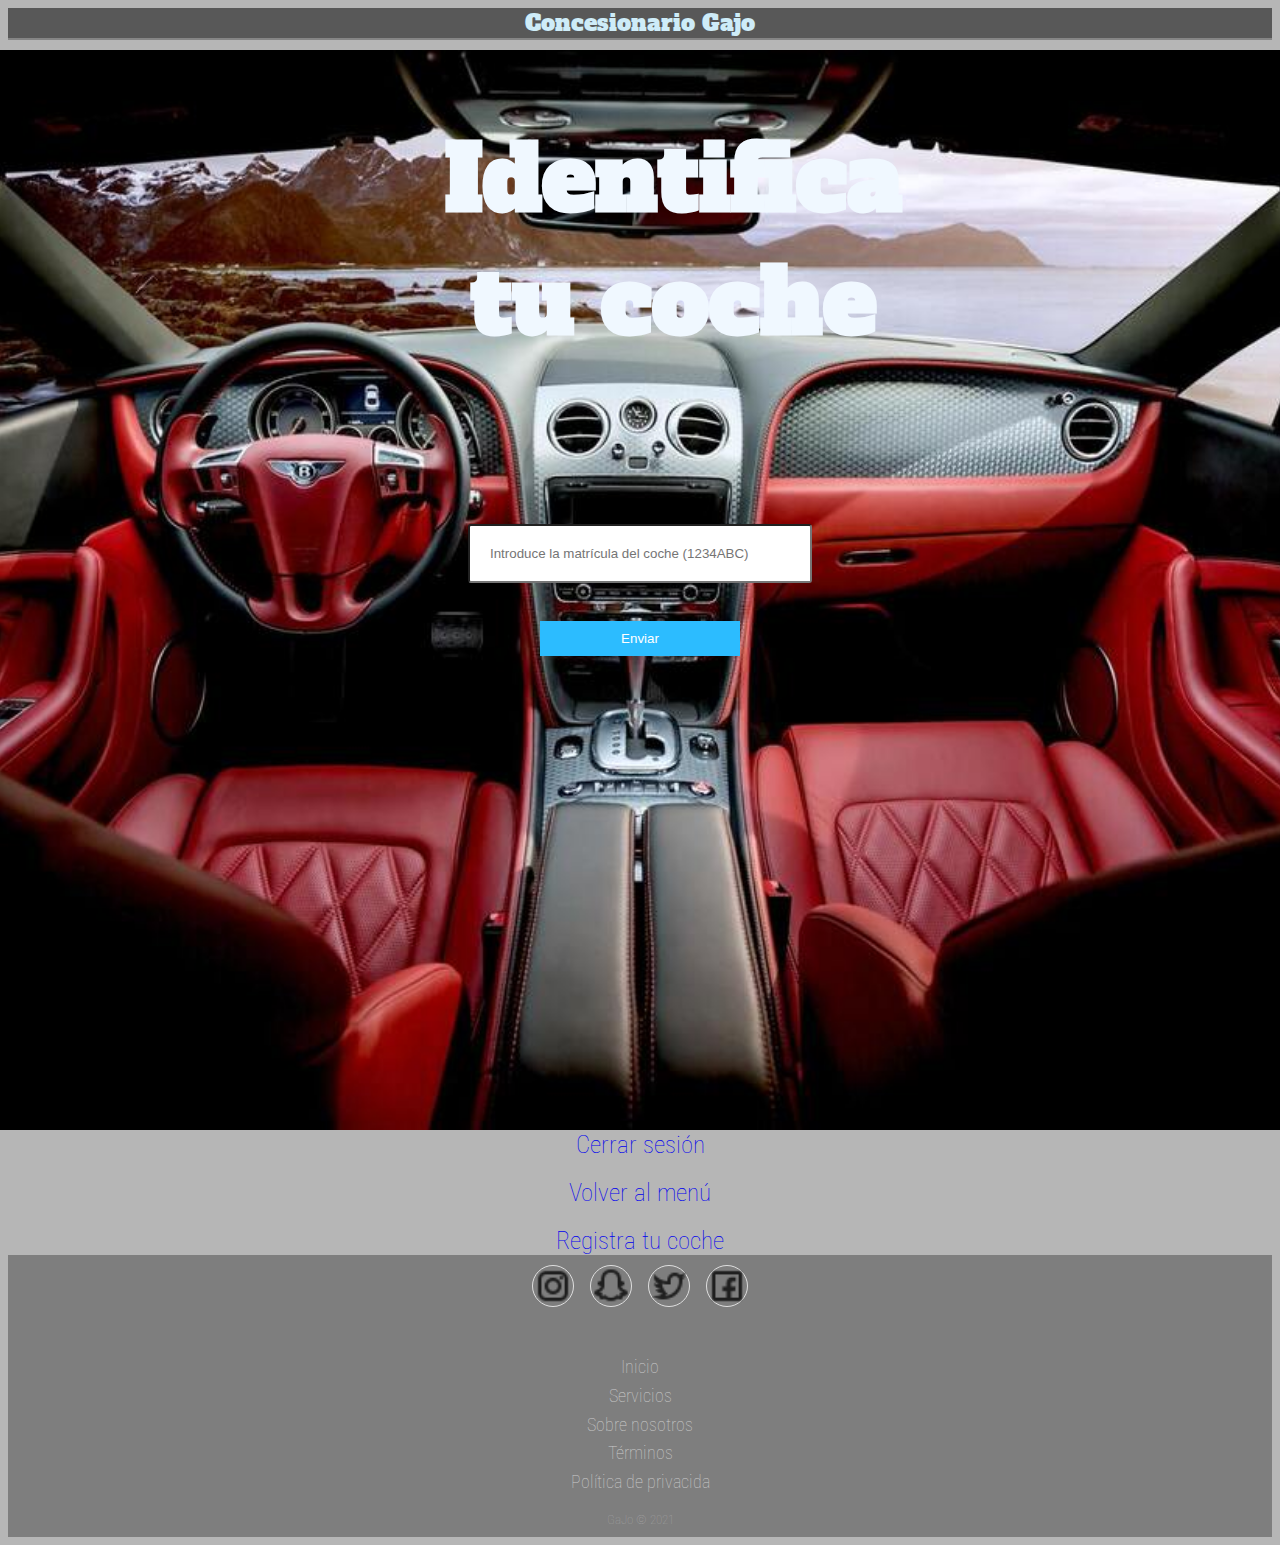
<file: elegirCocheParaEditar.html>
<!DOCTYPE html>

<html lang="en">
<script type="text/javascript" src="contador.js"></script>

<head>
    <meta  charset="utf-8">
    <title>Identificaci&oacute;n coche</title>
    <link href="https://fonts.googleapis.com/css2?family=Signika+Negative:wght@300;600&display=swap" rel="stylesheet">
    <link rel="stylesheet" href="css/styles.css">
    <script type="text/javascript" src="registroCoche.js"></script>
</head>
   
<body onload='ini()' onkeypress='parar()' onclick='parar()'>
    
     <header>
        <a href="index.php">Concesionario Gajo</a>
    </header> 
   
    <section>
        <div>
            
        </div class="ImagenLogin">
               
                <image src="Imagenes/loginCoche.jpg" width="1920" height="1080" ></image>
                
                <div class="formularioLogin">
                    <div class="Identificate"><h1 >Identifica tu coche</h1></div>
                    
                    <form name="identificacion" action="comprobarCoche.php" method="POST">
                        <input type="text" name="matricula" placeholder="Introduce la matr&iacute;cula del coche (1234ABC)" id="matmodificar">
                        <input type="button" value="Enviar" onclick="validarIdentificacion()" href="#">
                    </form>
                     
            </div>
         </div> 
        <div>
    </section>
    <span><a class='identificate' href='cerrarSesion.php'>Cerrar sesión</a></span> <br><br>
   
    <a class="identificate" href="index.php">Volver al menú</a> <br> <br>

    <span><a class="identificate" href="registraTuCoche.html">Registra tu coche</a> </span>

    <div class="footer-basic">
        <footer>
         <div class="social">
                <a href="https://www.instagram.com/"><i class="icon ion-social-instagram" ><img src="Imagenes/instagram.png" alt="" width="40" class="mb-3"></i>
            </a><a href="https://accounts.snapchat.com/accounts/login?continue=https%3A%2F%2Faccounts.snapchat.com%2Faccounts%2Fwelcome"><i class="icon ion-social-snapchat"><img src="Imagenes/snaptchat.png" alt="" width="40" class="mb-3"></i>
            </a><a href="https://twitter.com/?lang=es"><i class="icon ion-social-twitter"><img src="Imagenes/twitter.png" alt="" width="40" class="mb-3"></i>
            </a><a href="https://es-es.facebook.com/"><i class="icon ion-social-facebook"><img src="Imagenes/facebook.png" alt="" width="40" class="mb-3"></i></a>
        </div>
        <ul class="list-inline">
            <li class="list-inline-item"><a href="index.php">Inicio</a></li>
            <li class="list-inline-item"><a href="index.php">Servicios</a></li>
            <li class="list-inline-item"><a href="index.php">Sobre nosotros</a></li>
            <li class="list-inline-item"><a href="index.php">T&eacute;rminos</a></li>
            <li class="list-inline-item"><a href="index.php">Política de privacida</a></li>
        </ul>
            <p class="copyright">GaJo © 2021</p>
        </footer>
    </div>
</body>
</html>
</file>
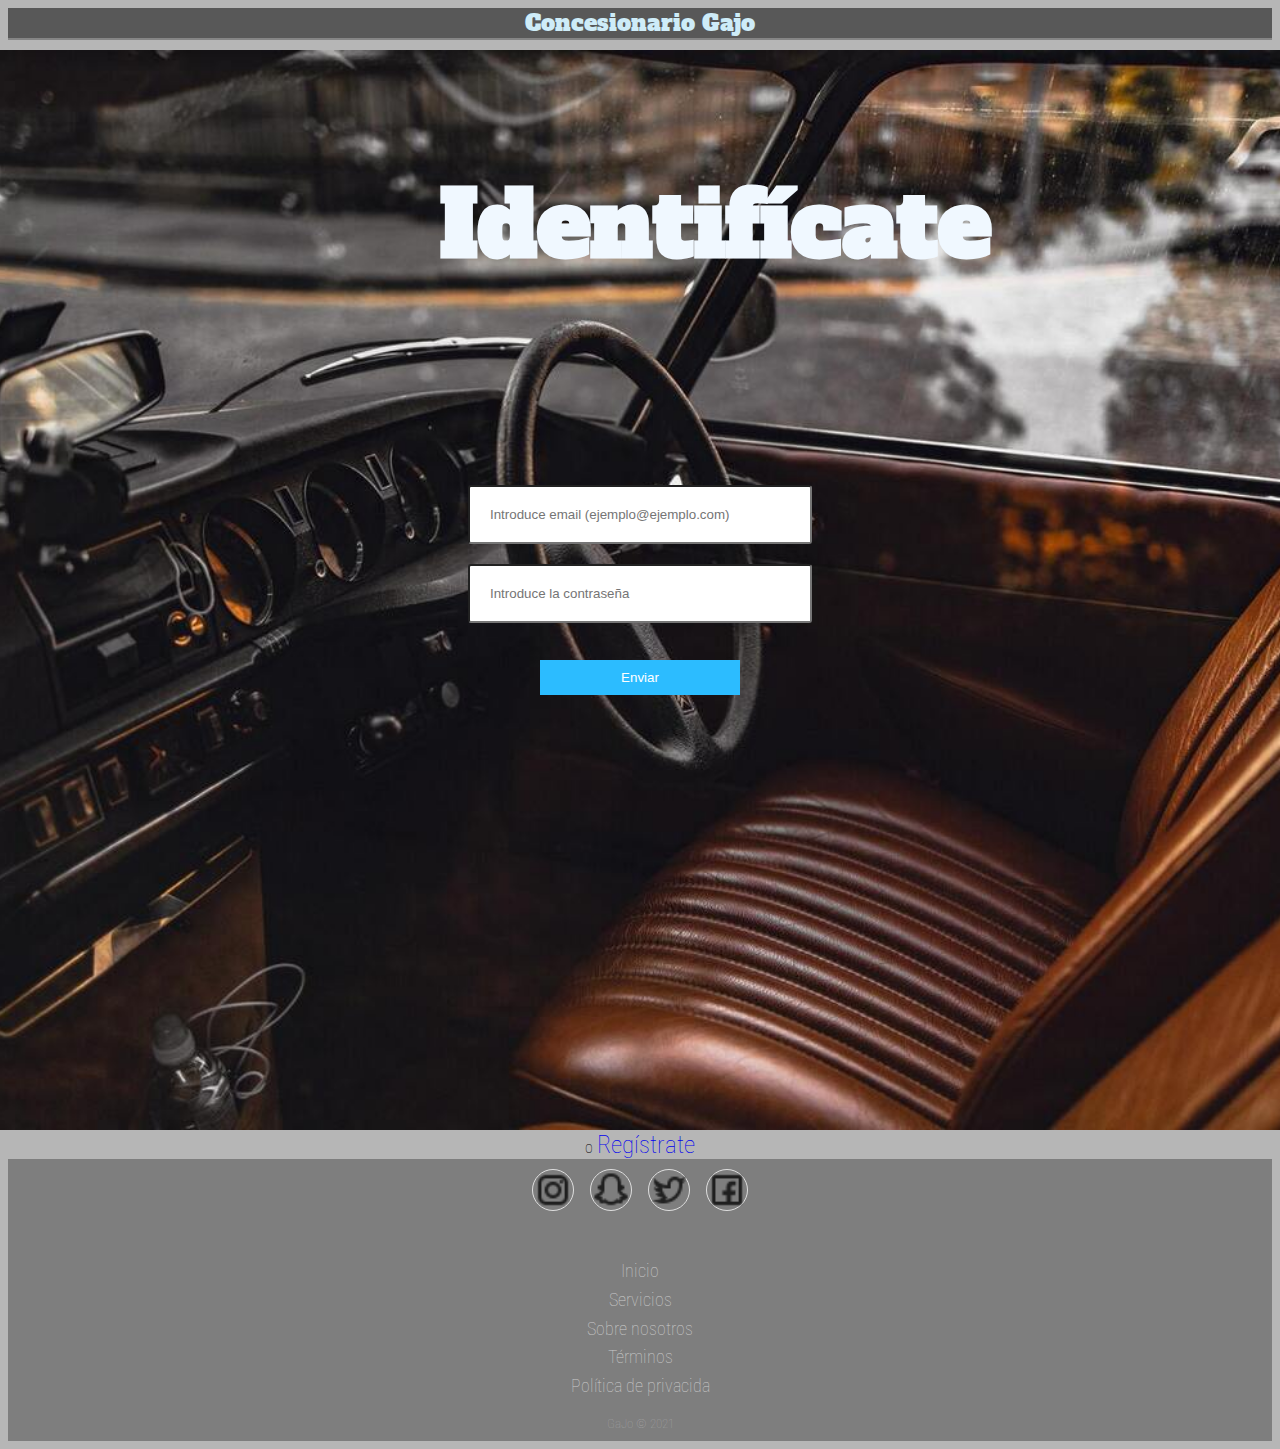
<file: login.html>
<!DOCTYPE html>

<html lang="en">

<head>
    <meta  charset="utf-8">
    <title>Identificaci&oacute;n</title>
    <link href="https://fonts.googleapis.com/css2?family=Signika+Negative:wght@300;600&display=swap" rel="stylesheet">
    <link rel="stylesheet" href="css/styles.css">
    <script type="text/javascript" src="main.js"></script>
</head>
   
 
<body>
    
     <header>
        <a href="index.php">Concesionario Gajo</a>
    </header> 
   
    <section>
        <div>
            
        </div class="ImagenLogin">
               
                <image src="Imagenes/Imagen login.jpg" width="1920" height="1080" ></image>
                
                <div class="formularioLogin">
                    <div class="Identificate"><h1 >Identif&iacute;cate</h1></div>
                    
                    <form name="identificacion" action="logearse.php" method="POST">
                        <input type="text" name="email" placeholder="Introduce email (ejemplo@ejemplo.com)" id="emailusuario">
                        <input type="password" name="password" placeholder="Introduce la contraseña">
                        <input type="button" value="Enviar" onclick="validarIdentificacion()" href="options.html">
                     </form>
                     
            </div>
         </div> 
        <div>
    </section>


    o
    <a class="identificate" href="singup.html">Reg&iacute;strate</a>
    <div class="footer-basic">
        <footer>
         <div class="social">
                <a href="https://www.instagram.com/"><i class="icon ion-social-instagram" ><img src="Imagenes/instagram.png" alt="" width="40" class="mb-3"></i>
            </a><a href="https://accounts.snapchat.com/accounts/login?continue=https%3A%2F%2Faccounts.snapchat.com%2Faccounts%2Fwelcome"><i class="icon ion-social-snapchat"><img src="Imagenes/snaptchat.png" alt="" width="40" class="mb-3"></i>
            </a><a href="https://twitter.com/?lang=es"><i class="icon ion-social-twitter"><img src="Imagenes/twitter.png" alt="" width="40" class="mb-3"></i>
            </a><a href="https://es-es.facebook.com/"><i class="icon ion-social-facebook"><img src="Imagenes/facebook.png" alt="" width="40" class="mb-3"></i></a>
        </div>
        <ul class="list-inline">
            <li class="list-inline-item"><a href="index.php">Inicio</a></li>
            <li class="list-inline-item"><a href="index.php">Servicios</a></li>
            <li class="list-inline-item"><a href="index.php">Sobre nosotros</a></li>
            <li class="list-inline-item"><a href="index.php">T&eacute;rminos</a></li>
            <li class="list-inline-item"><a href="index.php">Política de privacida</a></li>
        </ul>
            <p class="copyright">GaJo © 2021</p>
        </footer>
    </div>
 
</body>
</html>
</file>
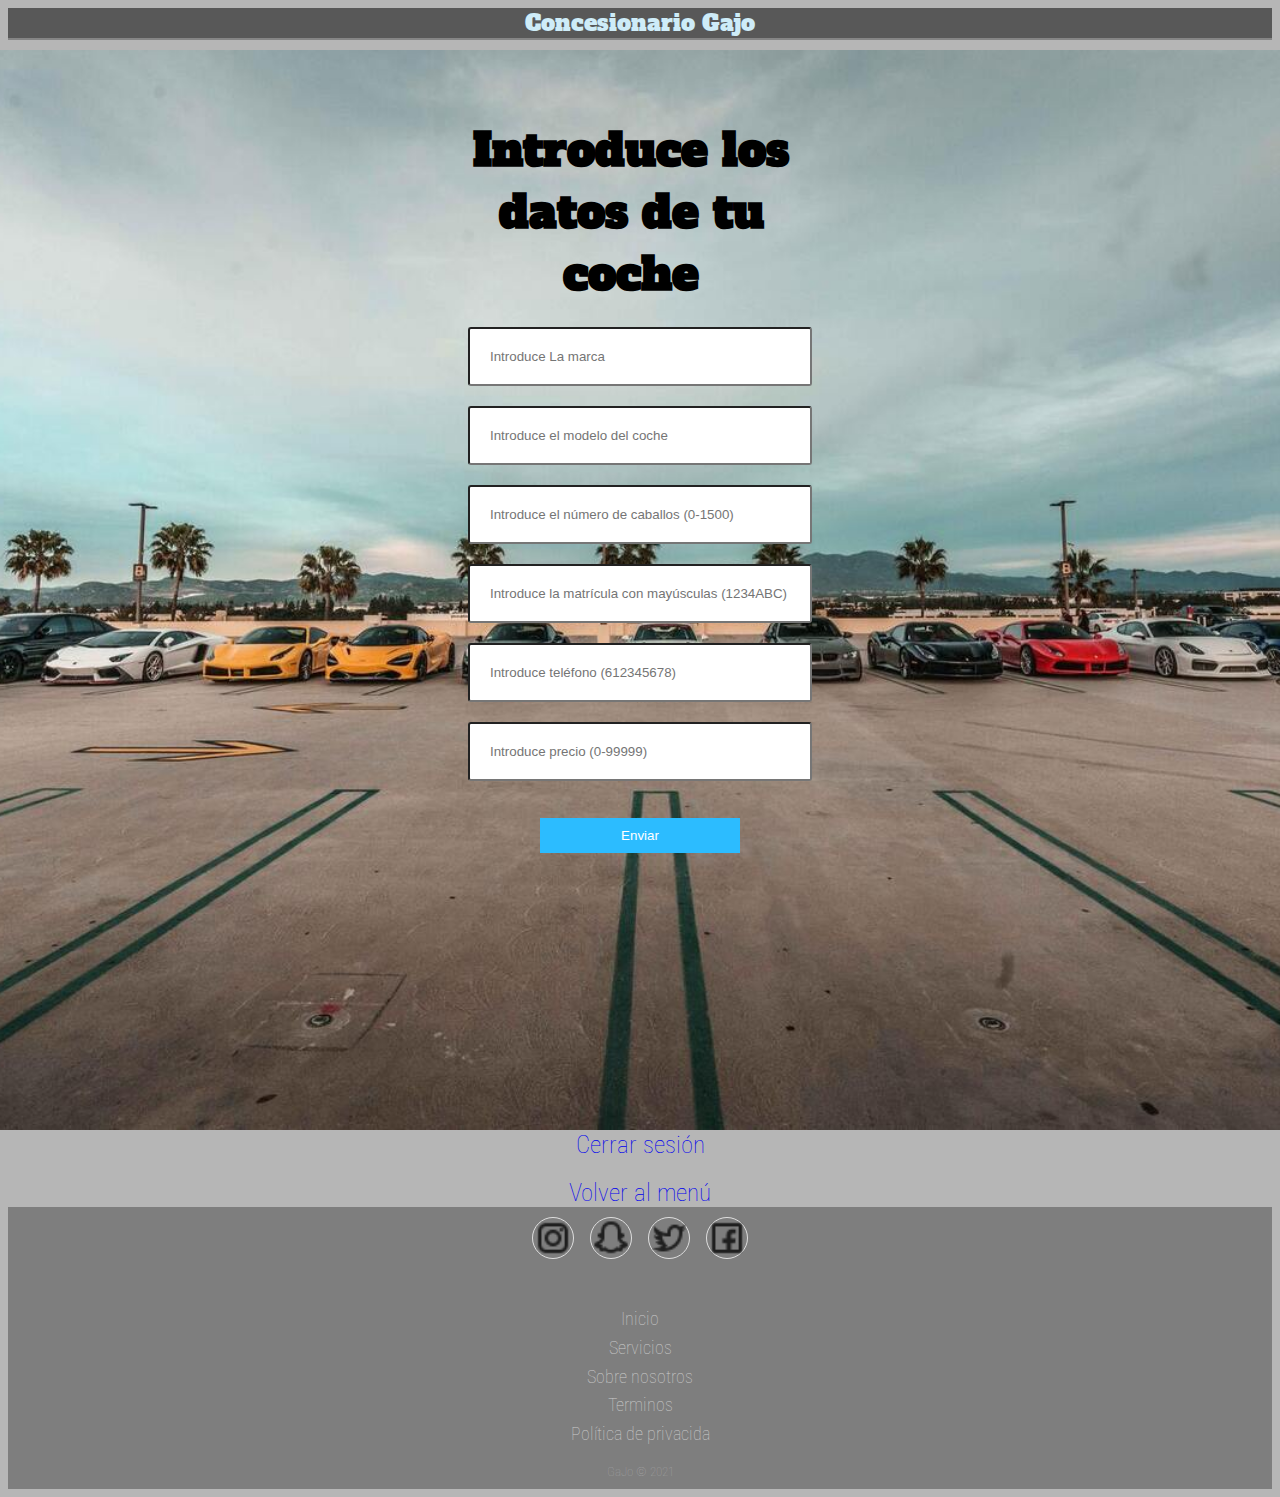
<file: registraTuCoche.html>
<!DOCTYPE html>

<html lang="en">
<script type="text/javascript" src="contador.js"></script>

<head>
    <meta  charset="utf-8">
    <title>AlquilaTuCoche</title>
    <link href="https://fonts.googleapis.com/css2?family=Signika+Negative:wght@300;600&display=swap" rel="stylesheet">
    <link rel="stylesheet" href="css/styles.css">
    <script type="text/javascript" src="registroCoche.js"></script>

</head>
<body onload='ini()' onkeypress='parar()' onclick='parar()'>
    
    <header>
        <a href="index.php">Concesionario Gajo</a>
    </header> 

    <section>
        <div>
            
            </div class="ImagenAlquilarCoche">
                <img src="Imagenes/ImagenAlquilarCoche.jpg" width="1920" height="1080" ></img>
                    
                <div class="formularioRegistro">
                    <div class="RegistraCoche"><h1>Introduce los datos de tu coche</h1></div>
                        <form name="registro" action="registroCoche.php" method="post">
                            <input type="text" name="marca" placeholder="Introduce La marca">
                            <input type="text" name="modelo" placeholder="Introduce el modelo del coche">
                            <input type="text" name="caballos" placeholder="Introduce el n&uacute;mero de caballos (0-1500)">
                            <input type="text" name="matricula" placeholder="Introduce la matr&iacute;cula con mayúsculas (1234ABC)">
                            <input type="text" name="telefono" placeholder="Introduce tel&eacute;fono (612345678)">
                            <input type="text" name="precio" placeholder="Introduce precio (0-99999)">
                            <input type="button" value="Enviar" onclick="validarRegistroCoches()">
                            
                        </form>
                       
            </div>
        <div>
    </section>
    <span><a class='identificate' href='cerrarSesion.php'>Cerrar sesión</a></span> <br><br>
    <a class="identificate" href="index.php">Volver al menú</a> 

    <div class="footer-basic">
        <footer>
         <div class="social">
                <a href="https://www.instagram.com/"><i class="icon ion-social-instagram" ><img src="Imagenes/instagram.png" alt="" width="40" class="mb-3"></i>
            </a><a href="https://accounts.snapchat.com/accounts/login?continue=https%3A%2F%2Faccounts.snapchat.com%2Faccounts%2Fwelcome"><i class="icon ion-social-snapchat"><img src="Imagenes/snaptchat.png" alt="" width="40" class="mb-3"></i>
            </a><a href="https://twitter.com/?lang=es"><i class="icon ion-social-twitter"><img src="Imagenes/twitter.png" alt="" width="40" class="mb-3"></i>
            </a><a href="https://es-es.facebook.com/"><i class="icon ion-social-facebook"><img src="Imagenes/facebook.png" alt="" width="40" class="mb-3"></i></a>
        </div>
        <ul class="list-inline">
            <li class="list-inline-item"><a href="index.php">Inicio</a></li>
            <li class="list-inline-item"><a href="index.php">Servicios</a></li>
            <li class="list-inline-item"><a href="index.php">Sobre nosotros</a></li>
            <li class="list-inline-item"><a href="index.php">Terminos</a></li>
            <li class="list-inline-item"><a href="index.php">Política de privacida</a></li>
        </ul>
            <p class="copyright">GaJo © 2021</p>
        </footer>
    </div>
</body>
</html>
</file>
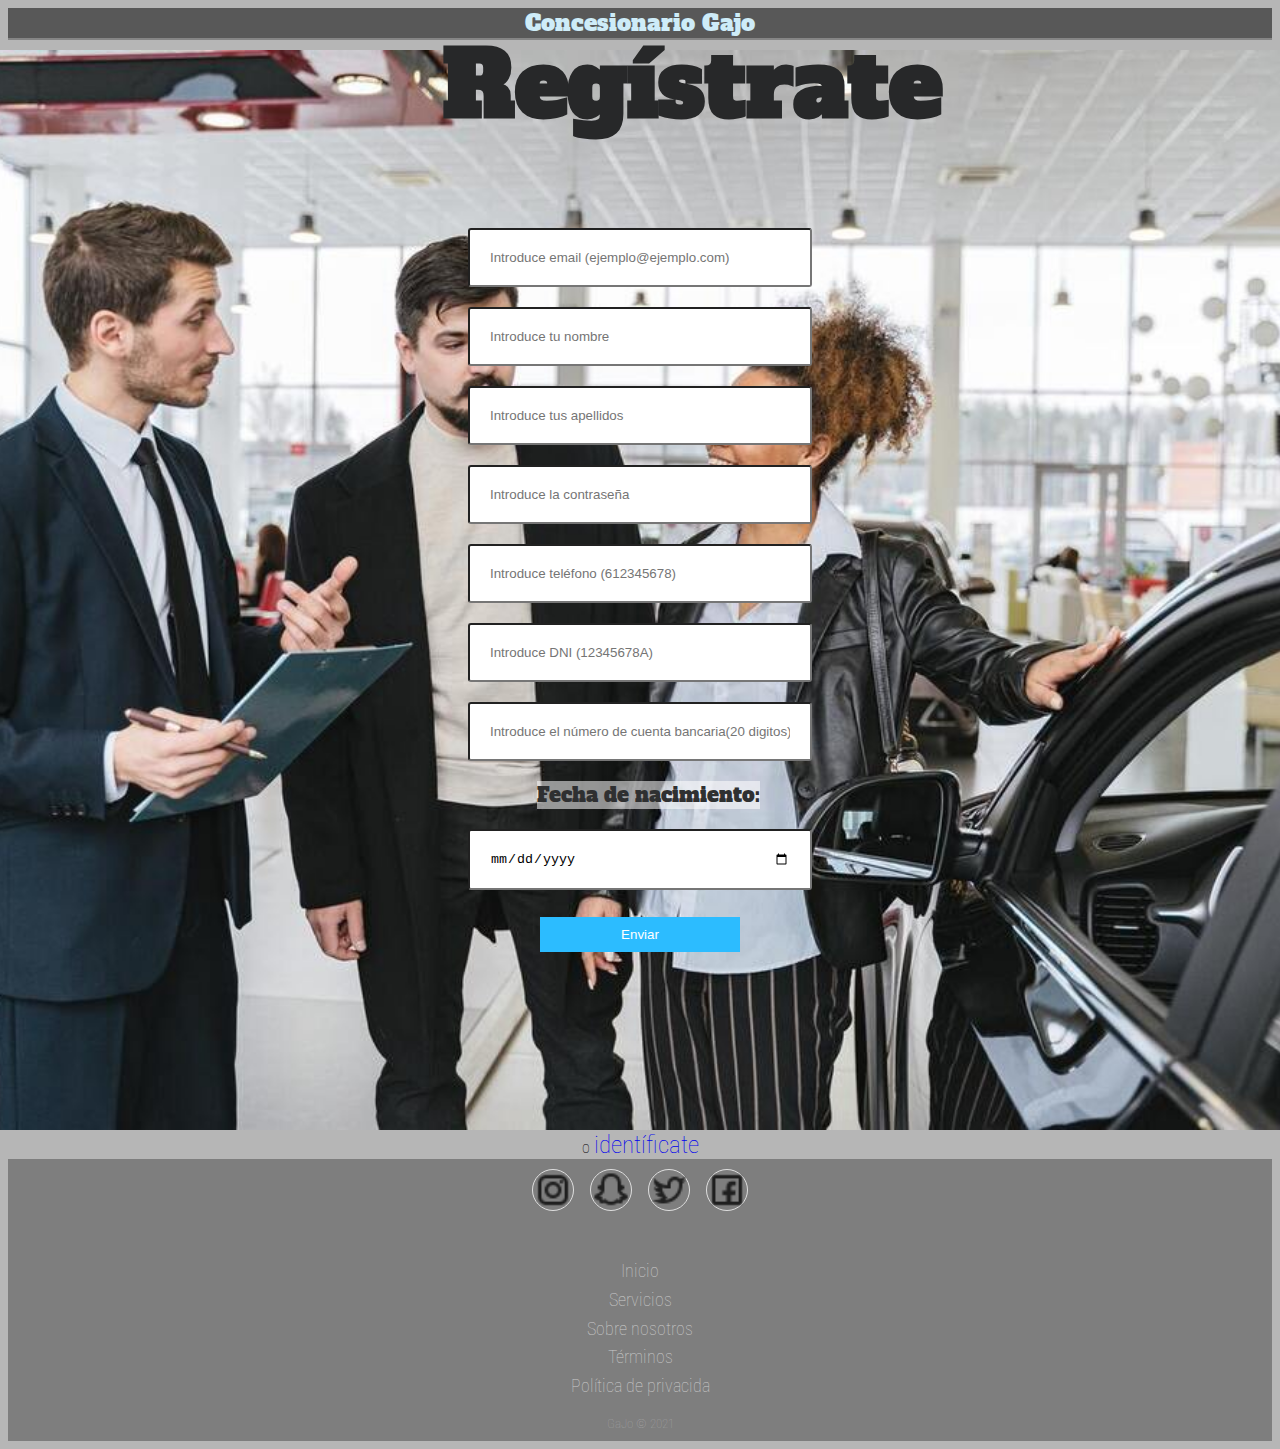
<file: singup.html>
<!DOCTYPE html>

<html lang="en">

<head>
    <meta  charset="utf-8">
    <title>Reg&iacute;strate</title>
    <link href="https://fonts.googleapis.com/css2?family=Signika+Negative:wght@300;600&display=swap" rel="stylesheet">
    <link rel="stylesheet" href="css/styles.css">
    <script type="text/javascript" src="main.js"></script>

</head>
<body>
    
    <header>
        <a href="index.php">Concesionario Gajo</a>
    </header> 

    <section>
        <div>
            
            </div class="ImagenRegistro">
                <img src="Imagenes/registro.jpg" width="1920" height="1080" ></img>
                    
                <div class="formularioRegistro">
                    <div class="Registrate"><h1>Reg&iacute;strate</h1></div>
                        <form name="registro" action="registrarse.php" method="post">
                            <input type="text" name="email" placeholder="Introduce email (ejemplo@ejemplo.com)" >
                            <input type="text" name="nombre" placeholder="Introduce tu nombre" >
                            <input type="text" name="apellidos" placeholder="Introduce tus apellidos" >
                            <input type="password" name="contraseña" placeholder="Introduce la contraseña" >
                            <input type="text" name="telefono" placeholder="Introduce tel&eacute;fono (612345678)" >
                            <input type="text" name="dni" placeholder="Introduce DNI (12345678A)" >
                            <input type="text" name="cuenta" placeholder="Introduce el número de cuenta bancaria(20 digitos)">
                            <div class="FN">Fecha de nacimiento:</div> 
                                <br></br><input type="date" name="FechaNacimiento" >
                            <input type="button" value="Enviar" onclick="validarRegistro()" href="login.html">
                        </form>

            </div>
        <div>
    </section>

    
    o <a class="identificate" href="login.html">ident&iacute;ficate</a> 

    <div class="footer-basic">
        <footer>
         <div class="social">
                <a href="https://www.instagram.com/"><i class="icon ion-social-instagram" ><img src="Imagenes/instagram.png" alt="" width="40" class="mb-3"></i>
            </a><a href="https://accounts.snapchat.com/accounts/login?continue=https%3A%2F%2Faccounts.snapchat.com%2Faccounts%2Fwelcome"><i class="icon ion-social-snapchat"><img src="Imagenes/snaptchat.png" alt="" width="40" class="mb-3"></i>
            </a><a href="https://twitter.com/?lang=es"><i class="icon ion-social-twitter"><img src="Imagenes/twitter.png" alt="" width="40" class="mb-3"></i>
            </a><a href="https://es-es.facebook.com/"><i class="icon ion-social-facebook"><img src="Imagenes/facebook.png" alt="" width="40" class="mb-3"></i></a>
        </div>
            <ul class="list-inline">
                <li class="list-inline-item"><a href="index.php">Inicio</a></li>
                <li class="list-inline-item"><a href="index.php">Servicios</a></li>
                <li class="list-inline-item"><a href="index.php">Sobre nosotros</a></li>
                <li class="list-inline-item"><a href="index.php">T&eacute;rminos</a></li>
                <li class="list-inline-item"><a href="index.php">Política de privacida</a></li>
            </ul>
            <p class="copyright">GaJo © 2021</p>
        </footer>
    </div>
</body>
</html>
</file>
<file: css/styles.css>
@import url('https://fonts.googleapis.com/css2?family=Roboto+Condensed:wght@300&display=swap');

@import url('https://fonts.googleapis.com/css2?family=Staatliches&display=swap');

@import url('https://fonts.googleapis.com/css2?family=Alfa+Slab+One&display=swap');

@import url('https://fonts.googleapis.com/css2?family=Alfa+Slab+One&family=Gemunu+Libre:wght@800&display=swap');

@import url('https://fonts.googleapis.com/css2?family=Gemunu+Libre:wght@200&display=swap');

@import url('https://fonts.googleapis.com/css2?family=Gemunu+Libre:wght@200&display=swap');

body {
    overflow-x:hidden;
    background:rgb(182, 182, 182);
    margin: 100;
    padding: 0;
    font-family: 'Roboto Condensed', sans-serif;
    text-align: center;
    font-weight: 10;
    box-sizing: border-box;
    
}   
section{
    position: relative;
    width: 100%;
    min-height: 100vh;
    display: flex;
    justify-content: center;
    align-items: center;

}

/* Inicio */



.IdReg{
    outline: none;
    bottom: 1%;
    left: 50%;
    top: 110%;
    font-size: 24px;
    background: teal;
}

.referencias{
    display: flex;
    position:relative;
    left: 26.8%;
    margin-top: 4%;
    margin-bottom: 4%;
}

section .InformacionPrincipal{
    position: absolute;
    background-color: #fff;
    top: 10%;
}

section #text{
    position :absolute;
    color:rgb(0, 0, 143);
    font-size: 10vh;
    text-align:center;
    line-height: 0,30em;
    letter-spacing: 5px;
    font-family: 'Staatliches', cursive;
    top: 10%;
}

section #text span{
    font-size: 10;
    letter-spacing: 15px;
    font-weight: 400;
    font-family: 'Roboto Condensed', sans-serif;

}

.identificate {
    transition-duration: 0.4s;
    text-decoration: none;
   font-size: 25px;
  }
  
.identificate:hover {
    background-color:rgba(129, 0, 129, 0.322);
    color: white;
    border-radius: 10px;

  }

.botonAlquilar{
    bottom: 10%;
}
 
/* Footer */
.footer-basic {
    padding:10px 0;
    background-color:#3a3a3a73;
    color:#dfdfdf;
  }
  
  .footer-basic ul {
    padding:0;
    list-style:none;
    text-align:center;
    font-size:18px;
    line-height:1.6;
    margin-bottom:0;
  }
  
  .footer-basic li {
    padding:0 10px;
  }
  
  .footer-basic ul a {
    color:inherit;
    text-decoration:none;
    opacity:0.8;
  }
  
  .footer-basic ul a:hover {
    opacity:1;
  }
  
  .footer-basic .social {
    text-align:center;
    padding-bottom:25px;
  }
  
  .footer-basic .social > a {
    font-size:24px;
    width:40px;
    height:40px;
    line-height:40px;
    display:inline-block;
    text-align:center;
    border-radius:50%;
    border:1px solid rgb(255, 255, 255);
    margin:0 8px;
    color:inherit;
    opacity:0.75;
  }
  
  .footer-basic .social > a:hover {
    opacity:0.9;
  }
  
  .footer-basic .copyright {
    margin-top:15px;
    text-align:center;
    font-size:13px;
    color:rgba(255, 255, 255, 0.274);
    margin-bottom:0;
  }
/*  Registro y login */

section .ImagenLogin{
    width: 95%;
    max-width: 600px;
    margin: 100px auto;
    position: relative;
    display: flex;
    align-items: center;

}

.formularioLogin, .formularioRegistro{
        text-align: center;
        position: absolute;

}

.Identificate{
    text-align: center;
    position: absolute;
    font-size: 45px;
    color: aliceblue;
    font-family: 'Alfa Slab One', cursive;
    bottom: 147%;
    
}

section .ImagenRegistro img{
    width: 95%;
    max-width: 600px;
    margin: 100px auto;
    position: absolute;
    display: flex;
    align-items: center;

}

.Registrate{
    text-align: center;
    position: absolute;
    font-size: 45px;
    color: rgb(39, 40, 41);
    font-family: 'Alfa Slab One', cursive;
    bottom: 100%;
    
}

.FN{
    text-align: center;
    position: absolute;
    font-size: 20px;
    color: rgb(47, 48, 49);
    background-color: #ffffff8a;
    font-family: 'Alfa Slab One';
    left:20%;

}




input[type="text"], input[type="password"], input[type="tel"],input[type="DNI"]{

    outline: none;
    padding: 20px;
    display: block;
    width: 300px;
    border-radius: 3px;
    border : 1 px solid rgb(6, 3, 255);
    margin: 20px auto;

}

section .FechaNacimiento{
    width: 200px;
}

input[type="submit"], input[type="button"]{
    padding: 10px;
    color: #fff;
    background: #2cbcff;
    width: 200px;
    margin: 20px auto;
    margin-top: 5%;
    border-radius: 0%;
    border: 0;
    cursor: pointer;
}

 .identificarCocheBoton{
    
    color: #fff;
    background: #2cbcff;
    width: 25vw;
}

/* Parte de arriba */

input[type="submit"] :hover{
    background-color: #4b4b4b8a;
}

input[type="button"] :hover{
    background-color: #4b4b4b8a;
}

input[type="date"]{
    outline: none;
    padding: 20px;
    display: block;
    width: 300px;
    border-radius: 3px;
    border : 1 px solid rgb(6, 3, 255);
    margin: 10px auto;
    background: rgb(255, 255, 255);
}

header {
    border-bottom: 2px solid rgba(199, 198, 198, 0.411);
    padding: 0px ;
    margin-bottom: 10px;
    width: 100%;
    text-align:center;
    background-color: rgb(88, 88, 88);
    margin-right: 10px;
    font-size: 1.75vw ;
}

header a{
    text-decoration: none ;
    color: rgb(206, 236, 248);
    font-family: 'Alfa Slab One', cursive;
    
}


/* PAGINA PRINCIPAL DE ELECCION DE COCHES*/


h1{
    position: relative;
    right:5%;
}
.Identificate .h1{
    text-align:center;
}


h2{
    text-align: center;
    font-size: 45px;
    color: rgba(255, 255, 255, 0.938);
    font-family: 'Alfa Slab One';
    bottom: 147%;
    -webkit-text-stroke: 1px black;
    
    
}
.container{
   position: relative;
    min-height: 100vh;
}

.container .image-container{
    display: flex;
    flex-wrap: wrap;
    gap : 15px;
    justify-content: center;
    padding: 10px;
}

.container .image-container .image{
    height: 250px;
    width: 350px;
    border: 10px solid #fff;
    box-shadow: 0 5px 15 rgba(0, 0, 0, .1);
    overflow: hidden;
    cursor: pointer;
}

.container .image-container .image img{
      height: 100%;
      width: 100%;
      object-fit: cover;
      transition: .2s linear;
}

.container .image-container .image:hover img{
transform: scale(1,1.10);
}

.container .popup-image{
    position: fixed;
    top: 0; left: 0;
    background: rgba(105, 105, 105, 0.9);
    height: 100%;
    width: 100%;
    z-index: 100;
    display: none;
}
.container .popup-image span{
    position: absolute;
    top: 0; right: 10px;
    font-size: 60px;
    font-weight: bolder;
    cursor: pointer;
    z-index: 100;
}
.container .popup-image img{
    position: absolute;
    top: 50%; left: 50%;
    transform: translate(-50% , -50%);
    border: 5px solid #fff;
    border-radius: 5px;
    width: 750px;
    object-fit: cover;
}
@media(max-width: 768px){
    .container .popup-image img{
        width: 95%;
    }
}

.container .botonAlquilar{
    padding: 4px;
    color: #fff;
    background: #2cbcff;
    width: 200px;
    margin: 20px auto;
    margin-top: 5%;
    border-radius: 0%;
    border: 0;
    cursor: pointer;
    font-size: 110%;
}
h3{
    position : center;
    font-family: 'Gemunu Libre', sans-serif;
    background-color:teal;
    font-size: 150%;
    padding: 0.15%;
    margin: 1%;
    
}

h4{
    position: absolute;
    font-family: 'Gemunu Libre', sans-serif;
    font-size: 110%;
    bottom: 0%; left: 1%;
    margin: 5%;
}




/* registra tu coche*/

section .RegistraCoche h1{
    text-align: center;
    position: absolute;
    font-size: 45px;
    color: rgb(0, 0, 0);
    font-family: 'Alfa Slab One', cursive;
    bottom: 95%;
}

input[type="numer"]{
    outline: none;
    padding: 20px;
    display: block;
    width: 300px;
    border-radius: 3px;
    border : 1 px solid rgb(6, 3, 255);
    margin: 10px auto;
    background: rgb(255, 255, 255);
}


h5{
    
    position:center;
    font-family: 'Gemunu Libre', sans-serif;
    background-color:teal;
    font-size: 150%;
    bottom: 1%; left: 40%;
    padding: 1%;
    margin: 0%;
}

h6{
    font-family: 'Gemunu Libre', sans-serif;
    font-size: 24px;
}

h7{
    font-family: 'Gemunu Libre', sans-serif;;
    background-color: grey;
    font-size: 24px;
}

.modificarCoche h6{
    text-align: center;
    font-size: 45px;
    color: rgb(207, 204, 204);
    font-family: 'Gemunu Libre', sans-serif;
    bottom: 147%;
    
}

.tabla{
    margin: auto;
    width: 90%;
    margin-left: auto;
    margin-right: auto;
    font-family: 'Gemunu Libre', sans-serif;

}
.tabla th{
    border: 3px solid black;
    background-color: #2cbcff;
    text-align: center;
    font-size: 3vw;
    padding: 15px;
  }
.tabla td{
    border: 1px solid black;
    text-align: center;
    font-size: 2vw;
    padding: 15px;
  }
   .tabla tr:nth-child(even) {
    background-color: #dfdfdf;
  }
  
  
  .tablaMod{
font-family: 'Gemunu Libre', sans-serif;
font-size: 18px;
font-weight: 400;
color: black;
background: #2cbcff;
margin: 0 0 25px;
overflow: hidden;
padding: 20px;
  
  
  }
</file>
